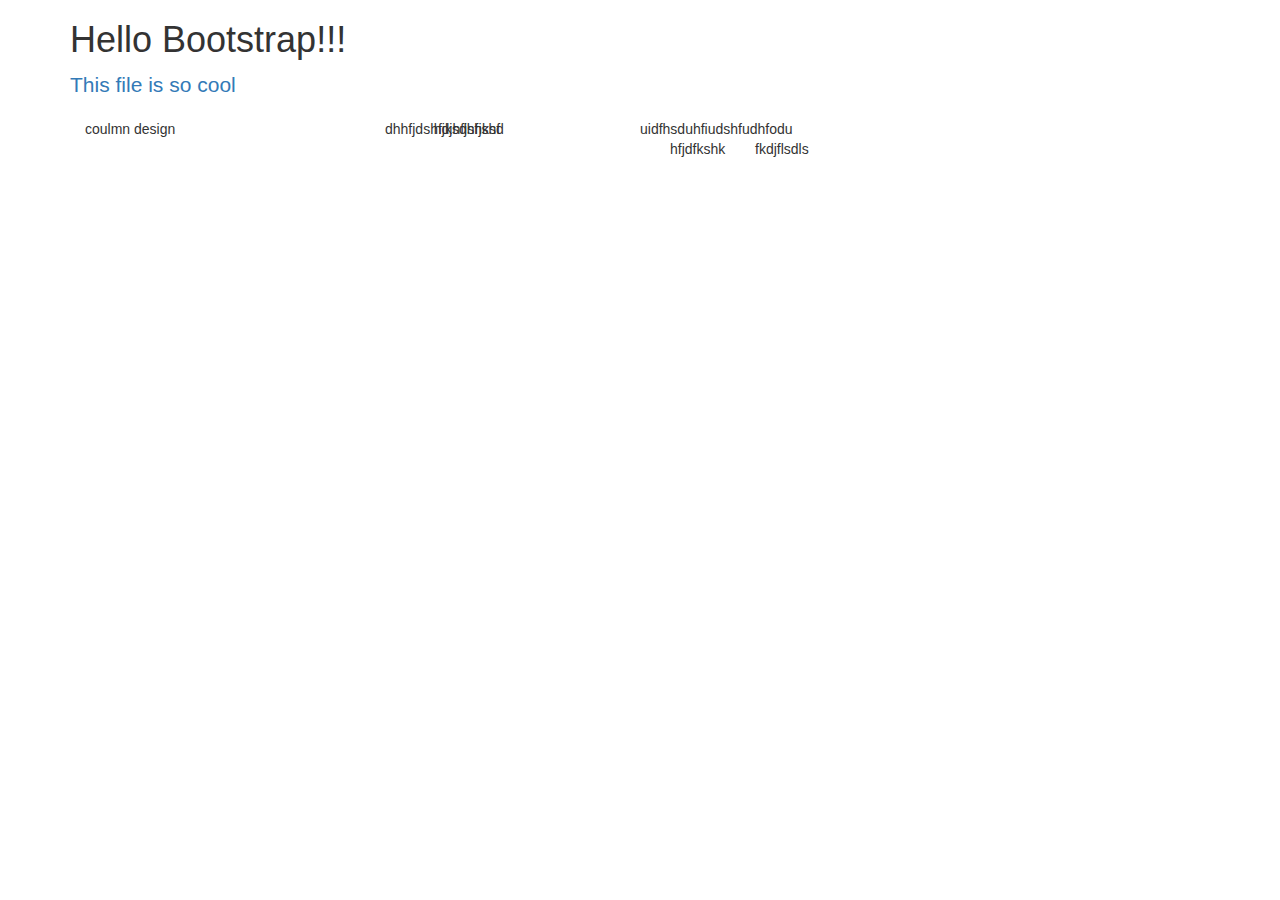
<file: bootstrap_demo/index.html>
<!DOCTYPE HTML>
<html>
<head>
  <title>Bootstrap Demo</title>
  <meta charset="utf-8">

  <meta http-equiv="X-UA-Compatible" content="IE=edge">
  <meta name="viewpoint" content="width=device-width, initial-scale=1">
  <link href="css/bootstrap.min.css" rel="stylesheet">
  </head>
  <body>
    <div class="container">
  <h1>Hello Bootstrap!!!</h1>
  <p class="lead text-primary">This file is so cool</p>

  <div class "row">

    <div class="col-md-3 col-sm-3">
    coulmn design
</div>
<div class="col-md-3 col-sm-3">
  hdjhfjshksd
  <div class="col-md-3">
    dhhfjdshfjksdhfjshf
</div>
</div>
<div class "row">

  <div class="col-md-3 col-sm-3">
<div class= "row"
<div class="col-md-4">
  uidfhsduhfiudshfudhfodu
</div>
<div class="col-md-4">
hfjdfkshk
</div>
<div class="col-md-4">
fkdjflsdls
</div>

</div>
</div>
</div>
<script src="https://ajax.googleapis.com/ajax/libs/jquery/1.11.3/jquery.min.js "></script>
<script src="js/bootstrap.min.js"></script>


  </body>
  <html>
</file>
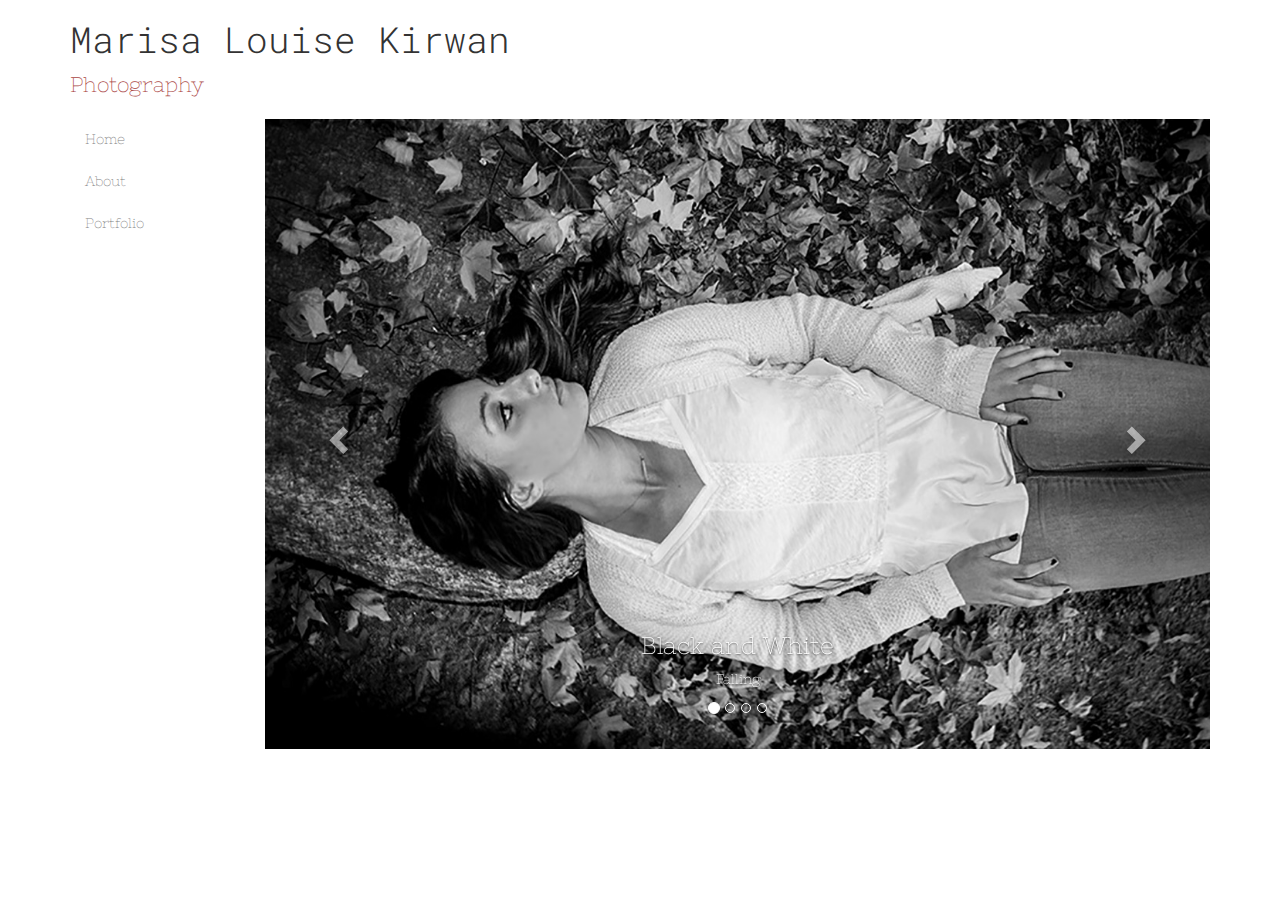
<file: final_project/index.html>
<!DOCTYPE HTML>
<html>
<head>
<title>Marisa Louise Kirwan</title>
  <meta charset="utf-8">
  <meta http-equiv="X-UA-Compatible" content="IE=edge">
  <meta name="viewpoint" content="width=device-width, initial-scale=1">
  <link href="css/bootstrap.min.css" rel="stylesheet">
  <link href="css/style.css" rel="stylesheet">
  </head>
  <body>
<div class="container">
  <h1>Marisa Louise Kirwan</h1>
<p class="lead text-danger">Photography</p>
<div class="row">
<div class="col-md-2">
<nav>
<ul class="nav nav-pills nav-stacked">
<li><a href="index.html">Home</a></li>
<li><a href="about.html">About</a></li>
<li><a href="portfolio.html">Portfolio</a></li>
</ul>
</nav>
  </div>
<div class="col-md-10">
<div id="myCarousel" class="carousel slide" data-ride="carousel">
  <ol class="carousel-indicators">
    <li data-target="#myCarousel" data-slide-to="0" class="active"></li>
    <li data-target="#myCarousel" data-slide-to="1"></li>
    <li data-target="#myCarousel" data-slide-to="2"></li>
    <li data-target="#myCarousel" data-slide-to="3"></li>
  </ol>
  <div class="carousel-inner" role="listbox">
    <div class="item active">
      <img src="images/homeimage.jpg" alt="Sab">
      <div class="carousel-caption">
        <h3>Black and White</h3>
        <p>Falling</p>
      </div>
    </div>
    <div class="item">
      <img src="images/homeimage2.jpg" alt="Sab">
      <div class="carousel-caption">
        <h3>Black and White</h3>
        <p>Shadows</p>
      </div>
    </div>

    <div class="item">
      <img src="images/homeimage3.jpg" alt="Wall Ary">
      <div class="carousel-caption">
        <h3>Black and White</h3>
        <p>Wall Art</p>
      </div>
    </div>

    <div class="item">
      <img src="images/homeimage4.jpg" alt="Moped">
      <div class="carousel-caption">
        <h3>Black and White</h3>
        <p>Travel</p>
      </div>
    </div>
  </div>
  <a class="left carousel-control" href="#myCarousel" role="button" data-slide="prev">
    <span class="glyphicon glyphicon-chevron-left" aria-hidden="true"></span>
    <span class="sr-only">Previous</span>
  </a>
  <a class="right carousel-control" href="#myCarousel" role="button" data-slide="next">
    <span class="glyphicon glyphicon-chevron-right" aria-hidden="true"></span>
    <span class="sr-only">Next</span>
  </a>
</div>

</div>
</div>
</div>

<script src="https://ajax.googleapis.com/ajax/libs/jquery/1.11.3/jquery.min.js "></script>
<script src="js/bootstrap.min.js"></script>


  </body>
  </html>
</file>
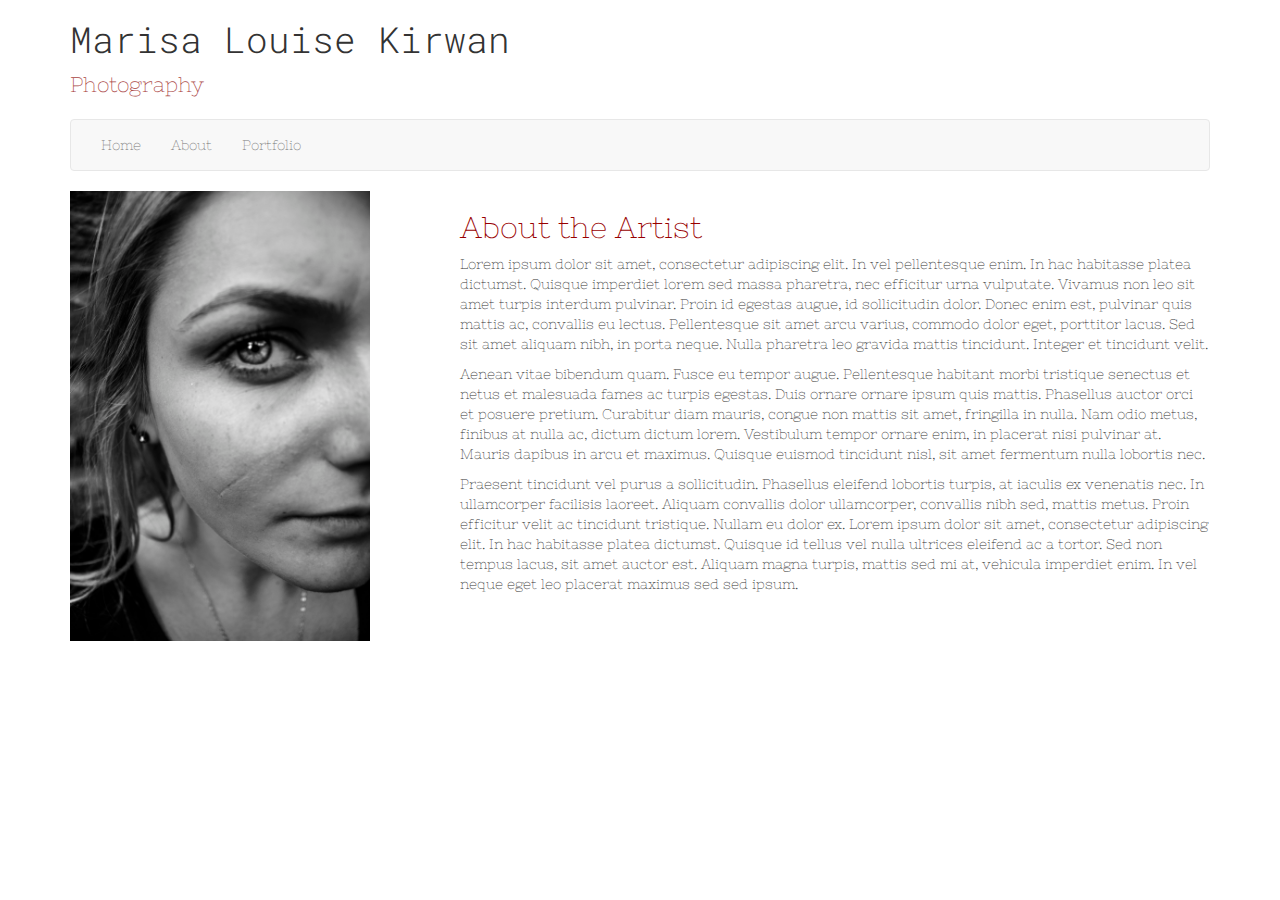
<file: final_project/about.html>
<!DOCTYPE HTML>
<html>
<head>
  <title>Marisa Louise Kirwan</title>
  <meta charset="utf-8">

  <meta http-equiv="X-UA-Compatible" content="IE=edge">
  <meta name="viewpoint" content="width=device-width, initial-scale=1">
  <link href="css/bootstrap.min.css" rel="stylesheet">
  <link href="css/style.css" rel="stylesheet">
  </head>
  <body>
    <div class="container">
  <h1>Marisa Louise Kirwan</h1>
  <p class="lead text-danger">Photography</p>
  <nav class="navbar navbar-default">
    <div class="container-fluid">
      <ul class="nav navbar-nav">
        <li class="center"><a href="index.html">Home</a></li>
        <li><a href="about.html">About</a></li>
        <li><a href="portfolio.html">Portfolio</a></li>
      </ul>
    </div>
  </nav>
<div class="row">
<div class="col-md-4">

        <img src="images/aboutimage.jpg" alt="Me" style="width:300px;height:450px">
    </div>

    <div class="col-md-8">
      <h2>About the Artist</h2>
        <p>Lorem ipsum dolor sit amet, consectetur adipiscing elit. In vel pellentesque enim. In hac habitasse platea dictumst. Quisque imperdiet lorem sed massa pharetra, nec efficitur urna vulputate. Vivamus non leo sit amet turpis interdum pulvinar. Proin id egestas augue, id sollicitudin dolor. Donec enim est, pulvinar quis mattis ac, convallis eu lectus. Pellentesque sit amet arcu varius, commodo dolor eget, porttitor lacus. Sed sit amet aliquam nibh, in porta neque. Nulla pharetra leo gravida mattis tincidunt. Integer et tincidunt velit.</p>
        <p>Aenean vitae bibendum quam. Fusce eu tempor augue. Pellentesque habitant morbi tristique senectus et netus et malesuada fames ac turpis egestas. Duis ornare ornare ipsum quis mattis. Phasellus auctor orci et posuere pretium. Curabitur diam mauris, congue non mattis sit amet, fringilla in nulla. Nam odio metus, finibus at nulla ac, dictum dictum lorem. Vestibulum tempor ornare enim, in placerat nisi pulvinar at. Mauris dapibus in arcu et maximus. Quisque euismod tincidunt nisl, sit amet fermentum nulla lobortis nec.

</p>
        <p>Praesent tincidunt vel purus a sollicitudin. Phasellus eleifend lobortis turpis, at iaculis ex venenatis nec. In ullamcorper facilisis laoreet. Aliquam convallis dolor ullamcorper, convallis nibh sed, mattis metus. Proin efficitur velit ac tincidunt tristique. Nullam eu dolor ex. Lorem ipsum dolor sit amet, consectetur adipiscing elit. In hac habitasse platea dictumst. Quisque id tellus vel nulla ultrices eleifend ac a tortor. Sed non tempus lacus, sit amet auctor est. Aliquam magna turpis, mattis sed mi at, vehicula imperdiet enim. In vel neque eget leo placerat maximus sed sed ipsum.</p>
  </div>
    </div>
  </div>

<script src="https://ajax.googleapis.com/ajax/libs/jquery/1.11.3/jquery.min.js "></script>
<script src="js/bootstrap.min.js"></script>


  </body>
  </html>
</file>
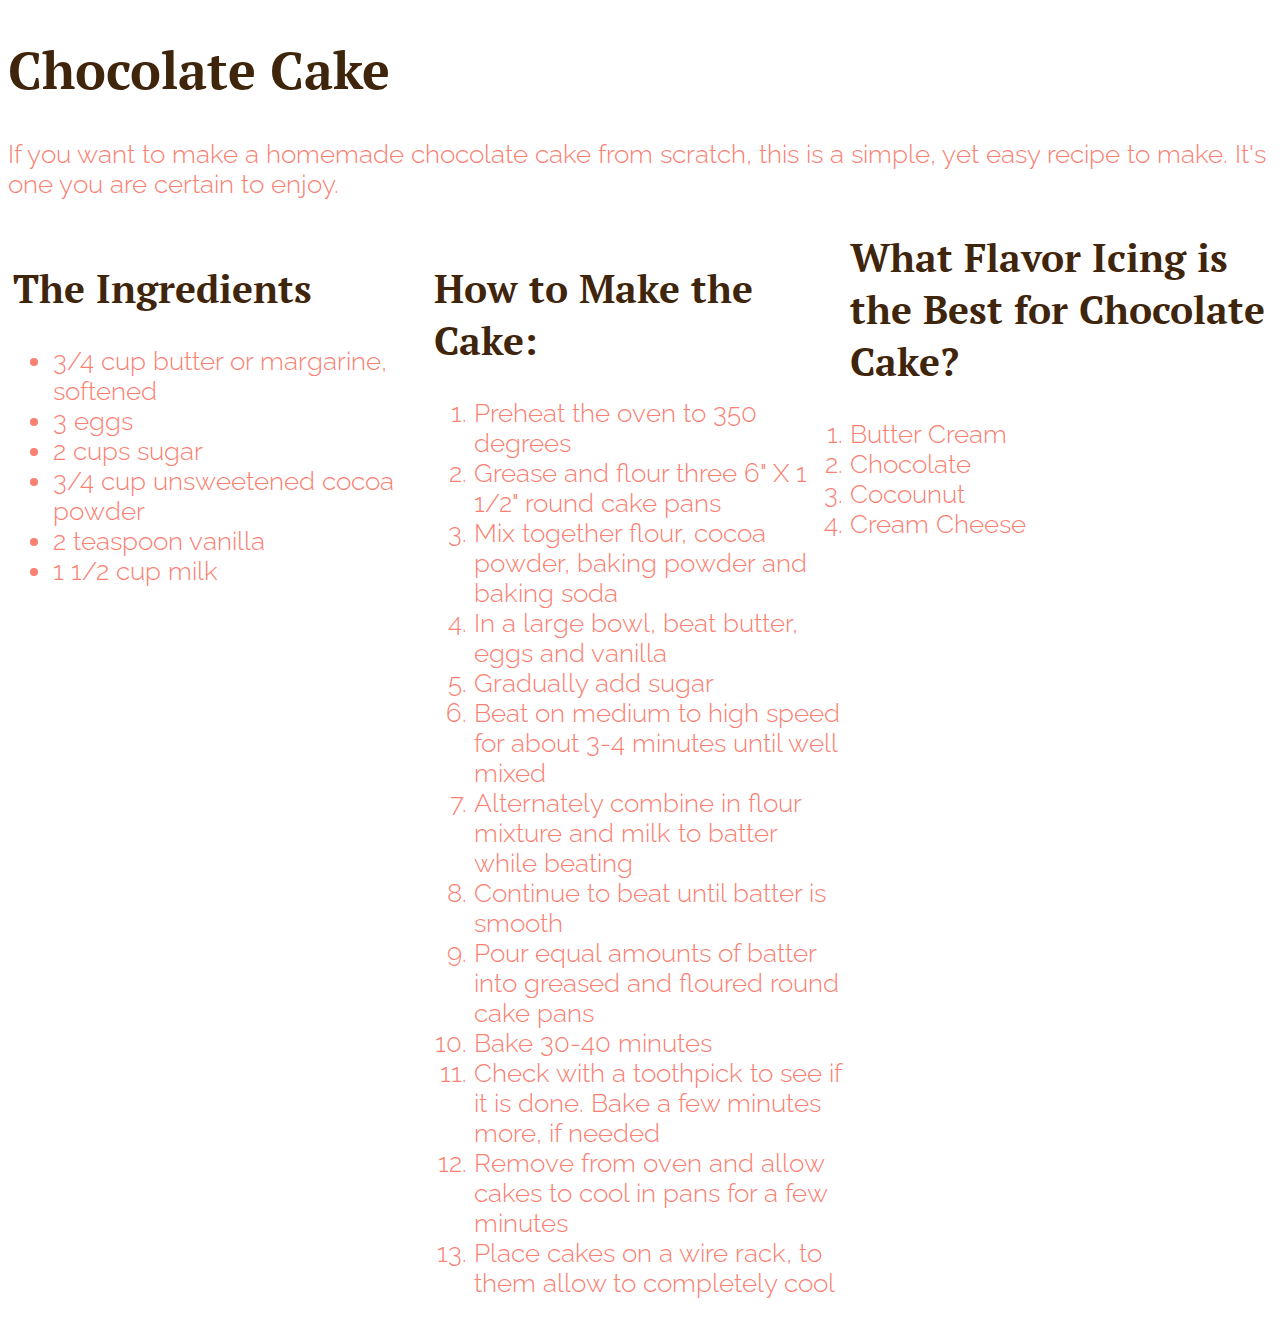
<file: Recipe 2/Recipe2.html>
<!DOCTYPE html>
<html>
<head>
  <title>A Choc-astic Cake Recipe</title>
  <meta charset="utf-8">
  <link rel="stylesheet" href="style.css">
</head>

  <body>

  <h1>Chocolate Cake</h1>
  <p id="para1">If you want to make a  homemade chocolate cake from scratch, this is a simple, yet easy recipe to make. It's one you are certain to enjoy.</p>

  <div id="testDiv1" class: "example1">
  <h2>The Ingredients</h2>
  <ul>
    <li>3/4 cup butter or margarine, softened</li>
    <li>3 eggs</li>
    <li>2 cups sugar</li>
    <li>3/4 cup unsweetened cocoa powder</li>
    <li>2 teaspoon vanilla</li>
    <li> 1 1/2 cup milk</li>
    </ul>
</div>

<div id="testDiv2" class: "example2">
    <h2>How to Make the Cake:</h2>

    <ol>
      <li>Preheat the oven to 350 degrees</li>
      <li>Grease and flour three 6" X 1 1/2" round cake pans</li>
      <li>Mix together flour, cocoa powder, baking powder and baking soda</li>
      <li>In a large bowl, beat butter, eggs and vanilla</li>
      <li>Gradually add sugar</li>
      <li>Beat on medium to high speed for about 3-4 minutes until well mixed</li>
      <li>Alternately combine in flour mixture and milk to batter while beating</li>
      <li>Continue to beat until batter is smooth</li>
      <li>Pour equal amounts of batter into greased and floured round cake pans</li>
      <li>Bake 30-40 minutes</li>
      <li>Check with a toothpick to see if it is done. Bake a few minutes more, if needed</li>
      <li>Remove from oven and allow cakes to cool in pans for a few minutes</li>
      <li>Place cakes on a wire rack, to them allow to completely cool</li>
      </ol>
</div>
      <div id="testDiv3" class: "example3">
        <h2> What Flavor Icing is the Best for Chocolate Cake?</h2>
      <ol>
        <li>Butter Cream</li>
        <li>Chocolate</li>
        <li>Cocounut</li>
        <li>Cream Cheese</li>
      </ol>
</div>
</body>
</html>
</file>
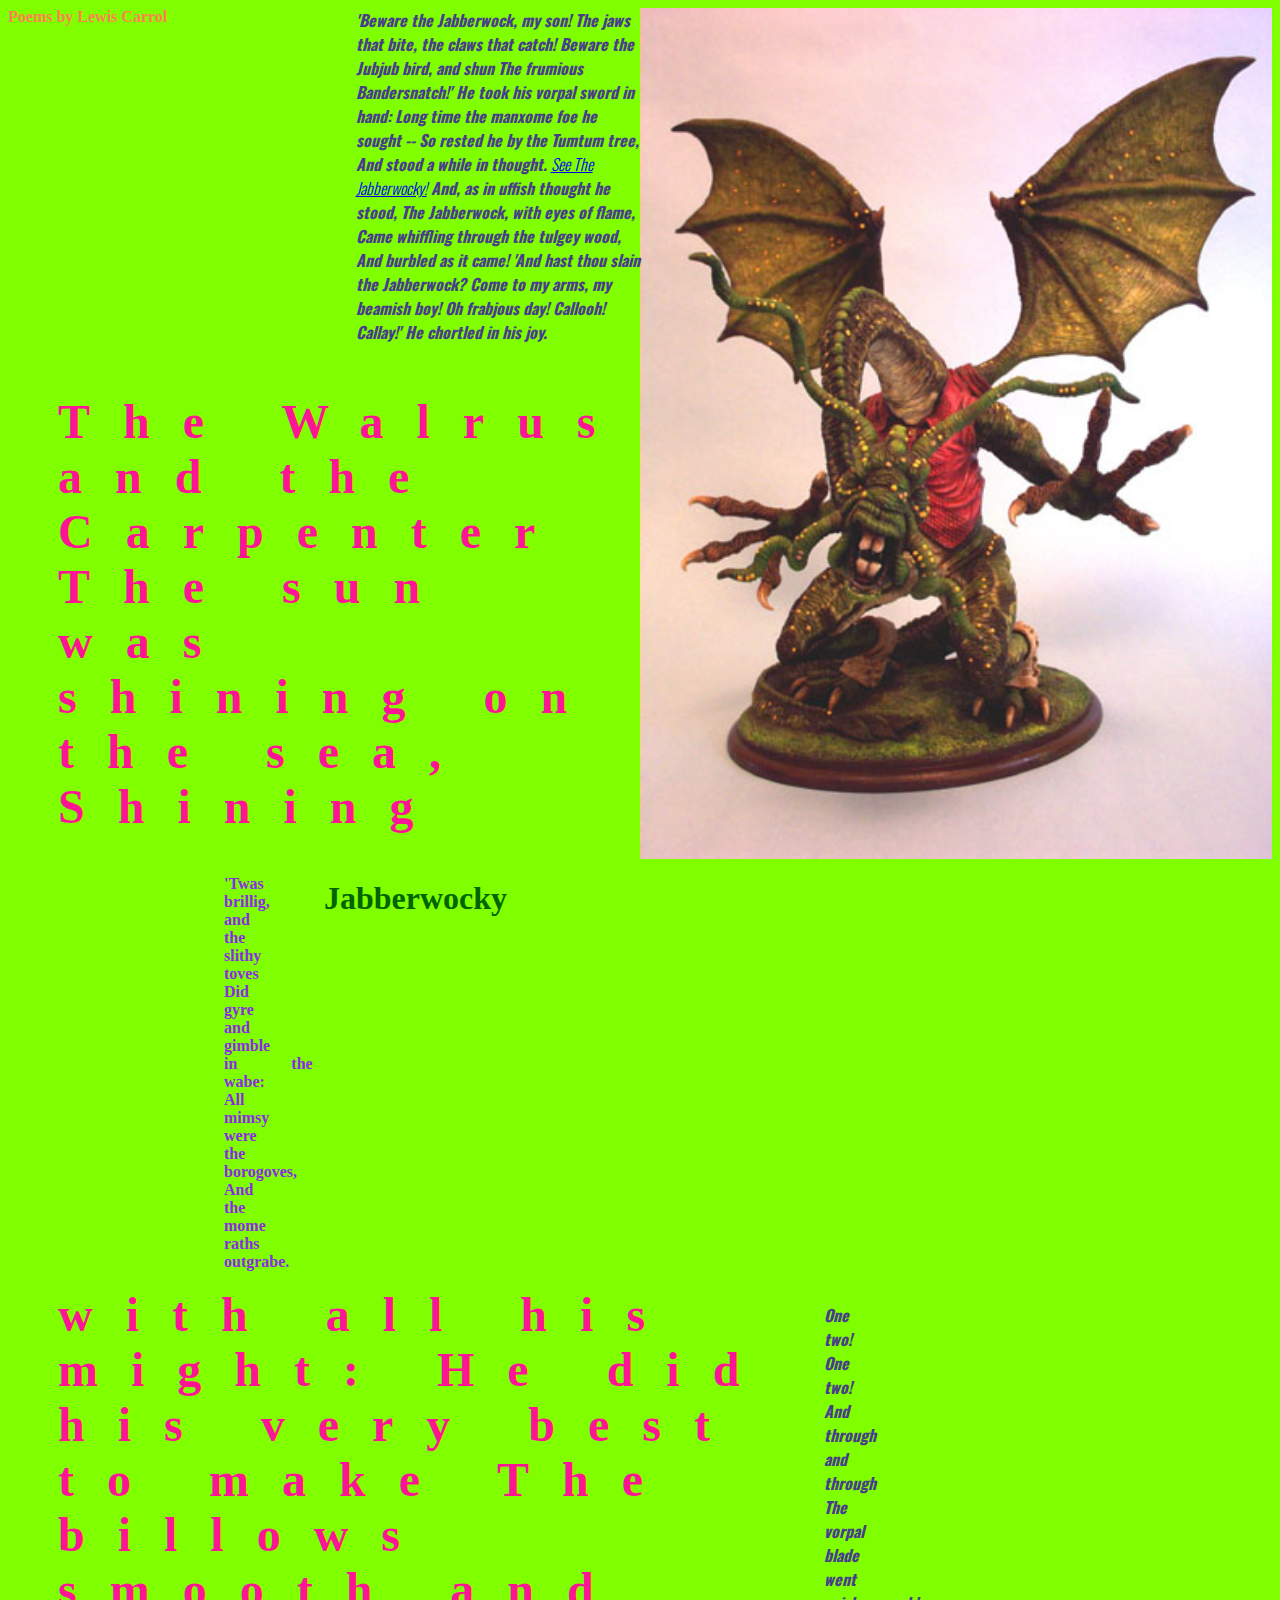
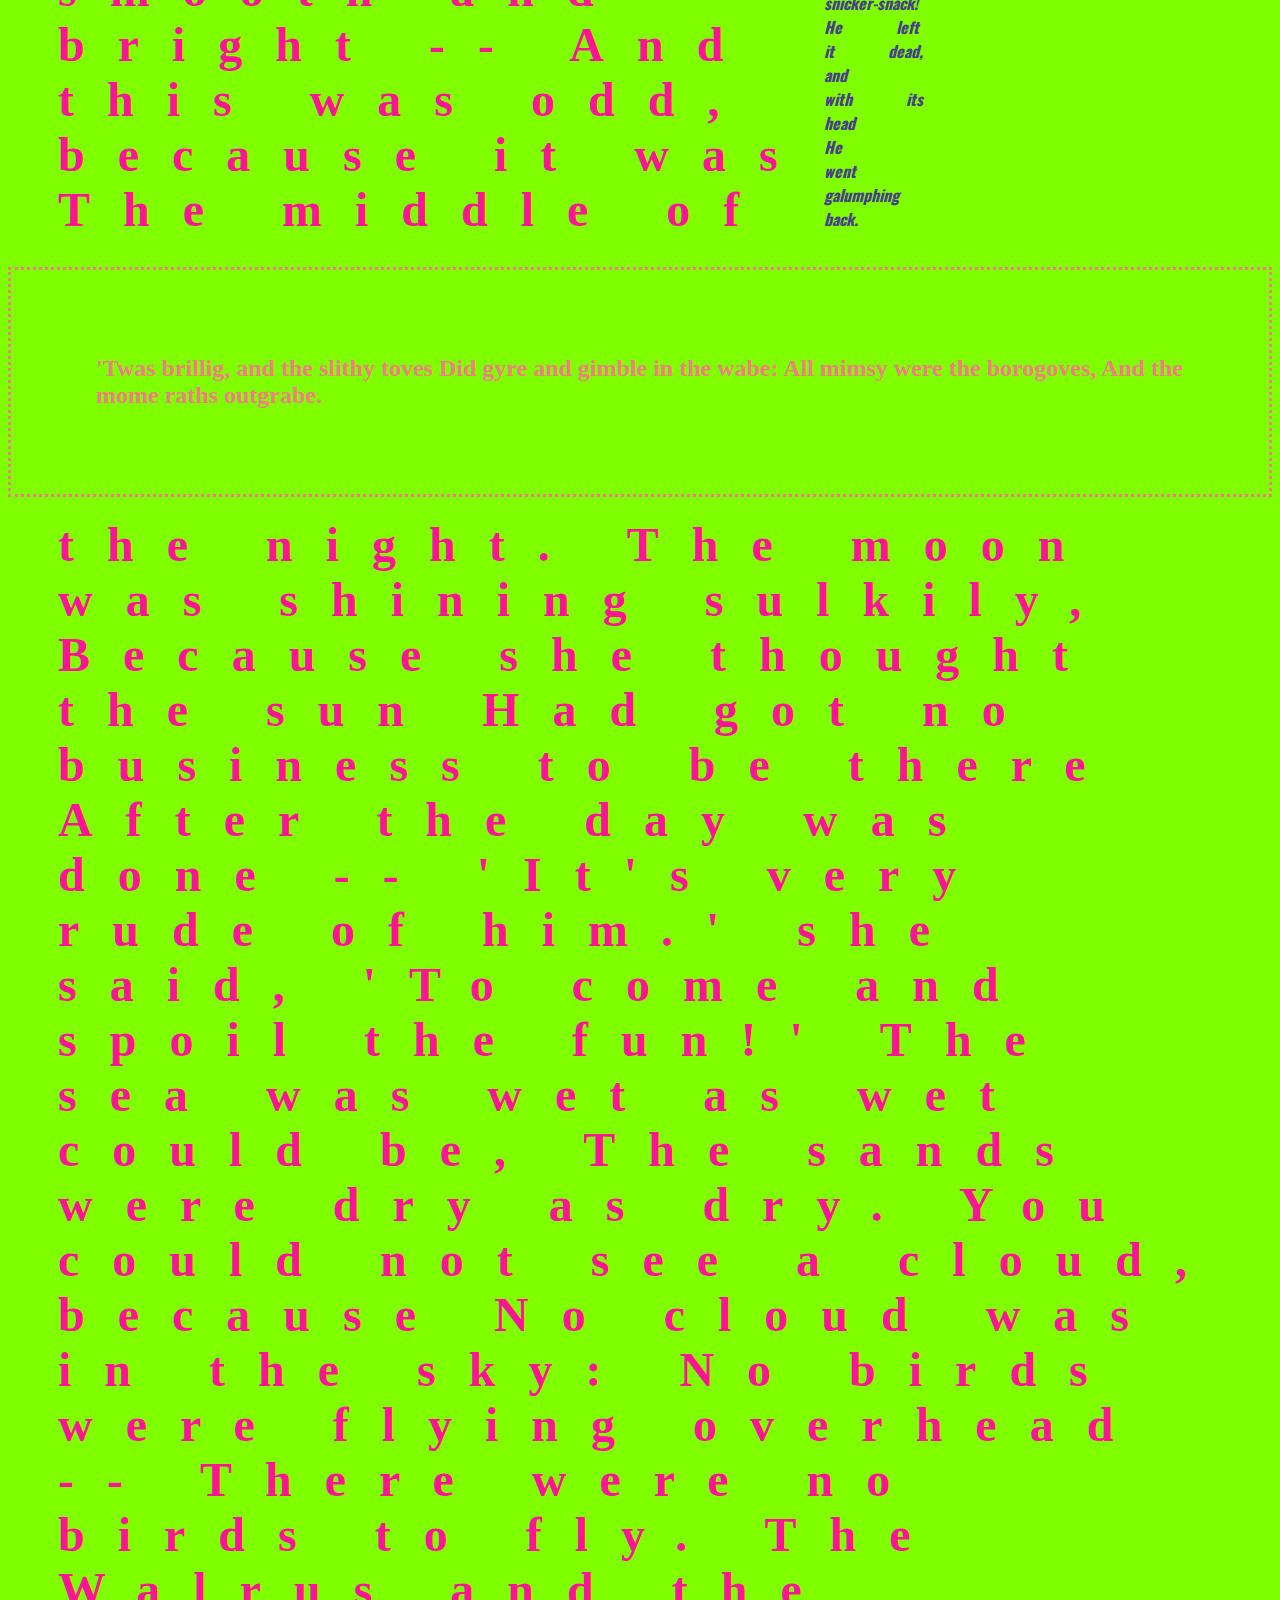
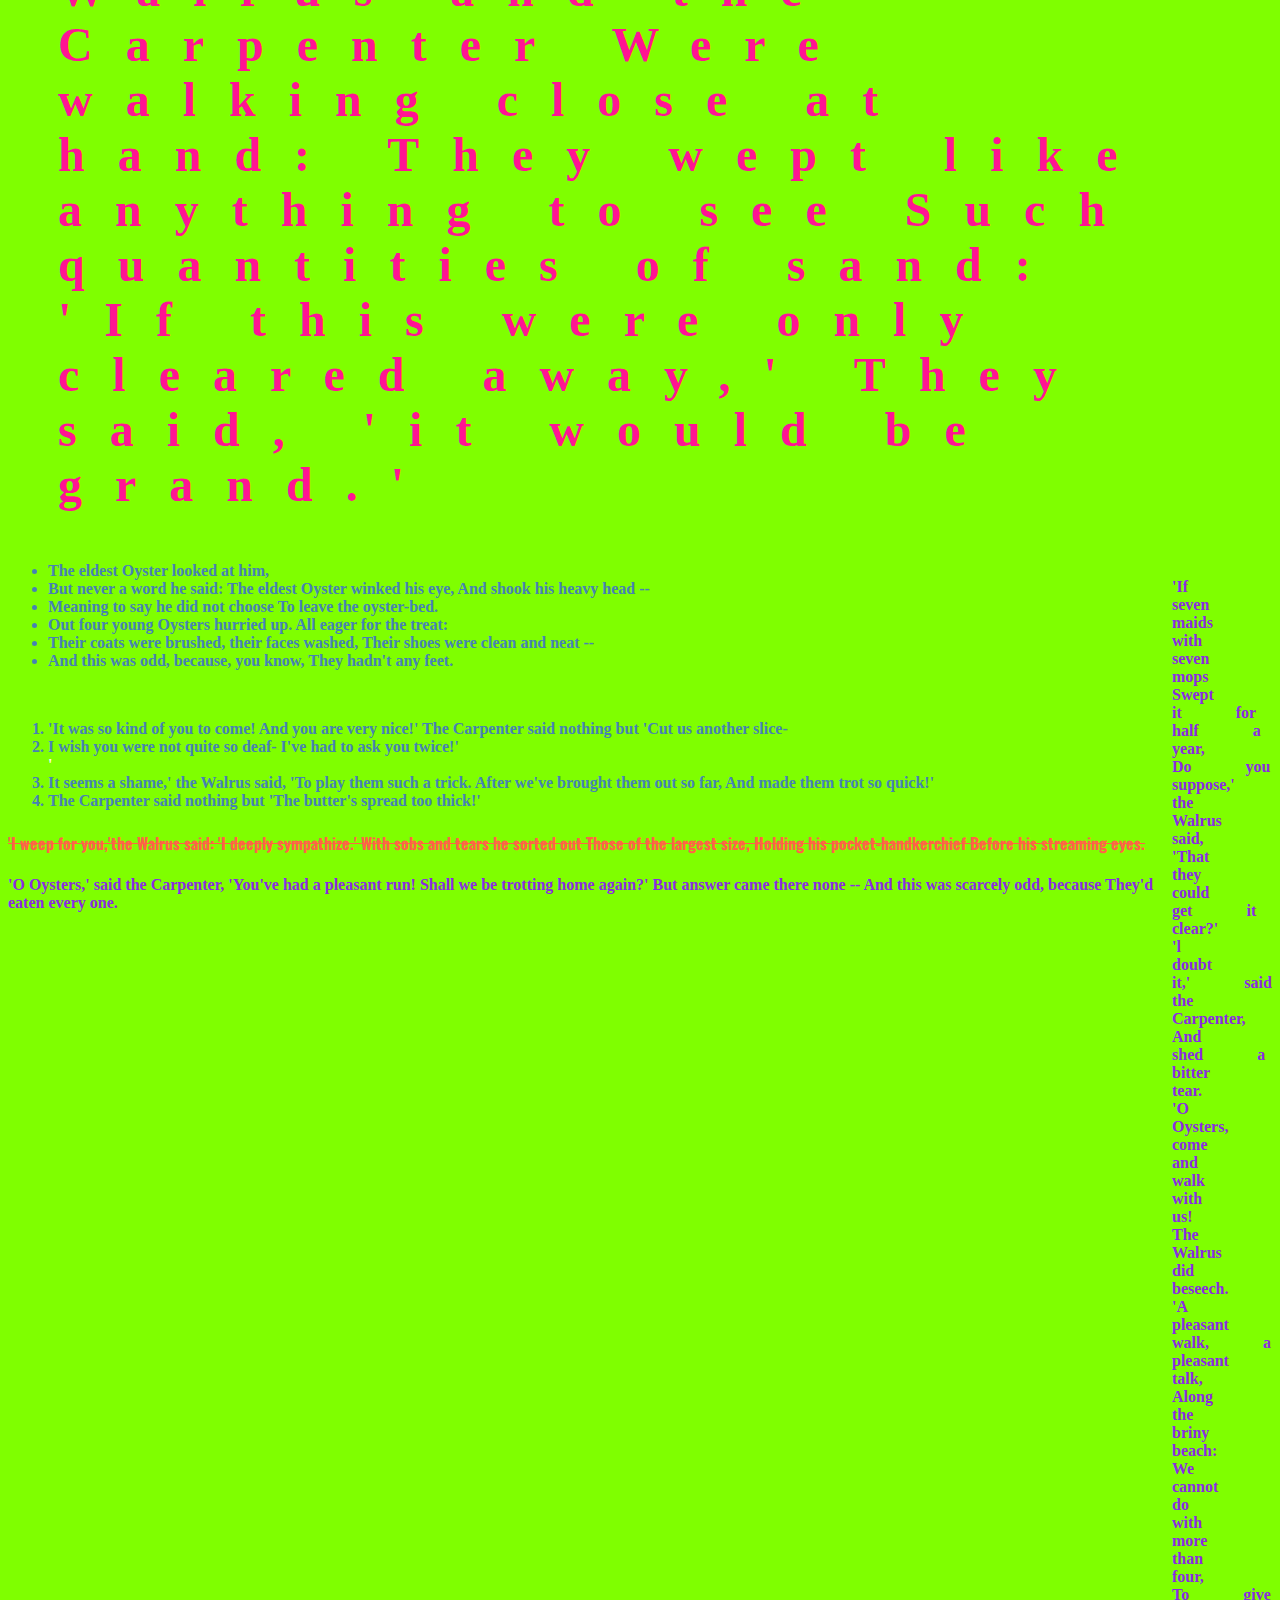
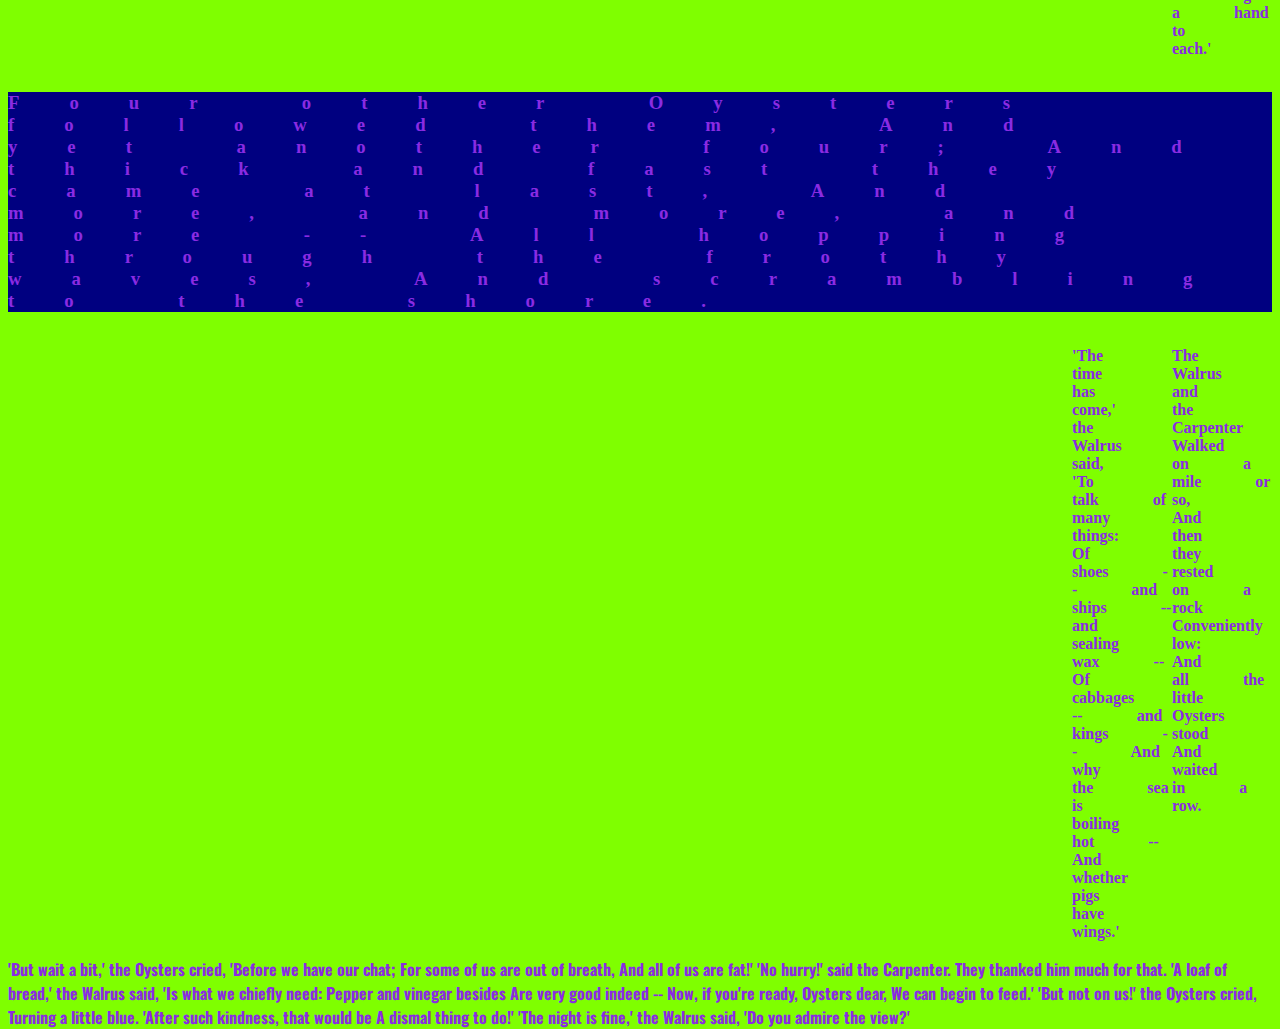
<file: Ugly-Webpage/ugly.html>
<!DOCTYPE HTML>
<html>
<head>
  <title>Ugly Webpage</title>
  <meta charset="utf-8">
  <link rel="stylesheet" href="stylesheet.css">
</head>
<body>
<header>Poems by Lewis Carrol</header>
<img src="jabberwocky.jpg" alt="Jabberwocky">
<h1> Jabberwocky</h1>
<p>'Twas brillig, and the slithy toves
Did gyre and gimble in the wabe:
All mimsy were the borogoves,
And <strong>the mome raths</strong> outgrabe.</p>

 <div id="beware">
'Beware the Jabberwock, my son!
The jaws that bite, the claws that catch!
Beware the <strong>Jubjub bird</strong>, and shun
The frumious Bandersnatch!'

He took his vorpal sword in hand:
Long time the manxome foe he sought --
So rested he by the <strong>Tumtum tree</strong>,
And stood a while in thought.

<a href="http://aliceinwonderland.wikia.com/wiki/The_Jabberwocky"> See The Jabberwocky!</a>
And, as in uffish thought he stood,
<em>The Jabberwock</em>, with eyes of flame,
Came whiffling through the tulgey wood,
And <em>burbled</em> as it came!
<p>One two! One two! And through and through
The vorpal blade went snicker-snack!
He left it dead, and with its head
He went galumphing back.</p>

'And hast thou slain the Jabberwock?
<em>Come to my arms, my beamish boy!
Oh frabjous day! Callooh! Callay!'</em>
He chortled in his joy.
</div>

<h2>'Twas brillig, and the slithy toves
Did gyre and gimble in the wabe:
All mimsy were the borogoves,
And the mome raths outgrabe.</h2>
<div id="the">
The Walrus and the Carpenter
The sun was shining on the sea,
<strong>Shining with all his might</strong>:
He did his very best to make
The billows smooth and bright --
And this was odd, because it was
The middle of the night.

The moon was shining sulkily,
Because she thought the sun
Had got no business to be there
After the day was done --
'It's very rude of him.' she said,
'To come and spoil the fun!'

The sea was wet as wet could be,
The sands were dry as dry.
You could not see a cloud, because
No cloud was in the sky:
No birds were flying overhead --
There were no birds to fly.

The Walrus and the Carpenter
Were walking close at hand:
They wept like anything to see
Such quantities of sand:
'If this were only cleared away,'
They said, 'it would be grand.'
</div>
<p>'If seven maids with seven mops
Swept it for half a year,
Do you suppose,' the Walrus said,
'That they could get it clear?'
'l doubt it,' said the Carpenter,
And shed a bitter tear.

'O Oysters, come and walk with us!
The Walrus did beseech.
'A pleasant walk, a pleasant talk,
Along the briny beach:
We cannot do with more than four,
To give a hand to each.'</p>


<ul>
<li>The eldest Oyster looked at him,</li>
<li>But never a word he said:
The eldest Oyster winked his eye,
And shook his heavy head --</li>
<li>Meaning to say he did not choose
To leave the oyster-bed.</li>

<li>Out four young Oysters hurried up.
All eager for the treat:</li>
<li>Their coats were brushed, their faces washed,
Their shoes were clean and neat --</li>
<li>And this was odd, because, you know,
They hadn't any feet.</li>
</ul>

<section1>
  <h3>Four other Oysters followed them,
And yet another four;
And thick and fast they came at last,
And more, and more, and more --
All hopping through the frothy waves,
And scrambling to the shore.</h3>


<p>The Walrus and the Carpenter
Walked on a mile or so,
And then they rested on a rock
Conveniently low:
And all the little Oysters stood
And waited in a row.</p>

<p>'The time has come,' the Walrus said,
'To talk of many things:
Of shoes -- and ships -- and sealing wax --
Of cabbages -- and kings --
And why the sea is boiling hot --
And whether pigs have wings.'</p>
</section1>
<div id="but">
'But wait a bit,' the Oysters cried,
'Before we have our chat;
For some of us are out of breath,
And all of us are fat!'
'No hurry!' said the Carpenter.
They thanked him much for that.

'A loaf of bread,' the Walrus said,
'Is what we chiefly need:
Pepper and vinegar besides
Are very good indeed --
Now, if you're ready, Oysters dear,
We can begin to feed.'

'But not on us!' the Oysters cried,
Turning a little blue.
'After such kindness, that would be
A dismal thing to do!'
'The night is fine,' the Walrus said,
'Do you admire the view?'
</div>
<ol>
  <li>'It was so kind of you to come!
And you are very nice!'
The Carpenter said nothing but
'Cut us another slice-</li>
<li>I wish you were not quite so deaf-
I've had to ask you twice!'</li>

'<li>It seems a shame,' the Walrus said,
'To play them such a trick.
After we've brought them out so far,
And made them trot so quick!'</li>
<li>The Carpenter said nothing but
'The butter's spread too thick!'</li>
</ol>
<h4>
'I weep for you,'the Walrus said:
'I deeply sympathize.'
With sobs and tears he sorted out
Those of the largest size,
Holding his pocket-handkerchief
Before his streaming eyes.</h4>

<footer>'O Oysters,' said the Carpenter,
'You've had a pleasant run!
Shall we be trotting home again?'
But answer came there none --
And this was scarcely odd, because
They'd eaten every one.</footer>
</body>
</html>
</file>
<file: final_project/css/style.css>
@import url(https://fonts.googleapis.com/css?family=Roboto+Mono:400,300);
@import url(https://fonts.googleapis.com/css?family=Nixie+One);

body{
  font-family: "Nixie One";
  height:100%;
}
h1{
  font-family: "Roboto Mono";
  font-weight: 300;
}
h2{
  color:#980000;
}
 nav a{
   color:grey;
 }
</file>
<file: Recipe 2/style.css>
@import url(https://fonts.googleapis.com/css?family=PT+Serif:400,700);
@import url(https://fonts.googleapis.com/css?family=Raleway:400,100,300,700,900);
body{
font-family: "PT Serif", sans-serif;
font-size: 26px;

}
h1{
  font-family: "PT Serif", sans-serif;
  font-weight: 700;
  color:#3F250B;
}
#para1{
font-family: "Raleway", sans-serif;
font-weight: 300;
color:#FA8072;
}

h2{
font-family:"PT Serif", sans-serif;
font-weight: 700;
color:#3F250B;

}
Li{
  font-family: "Raleway", sans-serif;
  font-weight: 300;
  color:#FA8072;

}
#testDiv1 {
  width: 33.3%;
  padding: 5px;
  margin: auto;
  box-sizing: border-box;
  float: left;

}
  #testDiv2{
    width: 33.3%;
    padding: 5px;
    margin: auto;
    box-sizing: border-box;
    float: left;

  }
  #testDiv3{
    #testDiv2{
      width: 33.3%;
      padding: 5px;
      margin: auto;
      box-sizing: border-box;
      float: left;
  }
</file>
<file: Ugly-Webpage/stylesheet.css>
@import url(https://fonts.googleapis.com/css?family=Oswald:400,700,300);
body{
  background-color: #7FFF00;
  color: 	#8A2BE2;
  font-weight: bolder;
}
header{
  color:	#FF7F50;
  float: left;
}
h1{
  color:	#006400;
  float:right;
  width: 75%;
}
#beware{
  color:	#483D8B;
  font-style: oblique;
  font-family: "Oswald", sans-serif;
  width:45%;
  margin: auto;
}
#the{
  font-weight: 700;
  font-size: 300%;
  letter-spacing: 33px;
  margin: 50px;
  color:	#FF1493;
}
h2{
  color:	#F08080;
  float: left;
  border-style:  dotted;
  padding: 85px;
  border width: 10px;

}
h3{
  background-color: 	#000080;
  float: left;
  letter-spacing: 50px;
}
p{
  align: center;
  float: right;


}
#but{
  font-family: "Oswald",sans-serif;
  font-size: 100%;
  marin:35%;
  float:left;

}
section1{
  padding: 30px;
  margin-right: auto;
}

li{
  color:	#4682B4;
  font-weight: bolder;
}
ol{
  color:	#FFF5EE;

}

h4{
  font-family: "Oswald", sans-serif;
  text-decoration: line-through;
  color: 	#FF6347;
  float: center;
}

img{
  float: right;
  width: 50%
}
a{
  box-sizing: border-box;
  border width: 50px;
  width: 80%;
  font-weight: 300;

}
p{
max-width: 100px;
word-spacing: 50px
}

}
footer{
  background-color:black;
  font-family: "Oswald", sans-serif;


}
</file>
